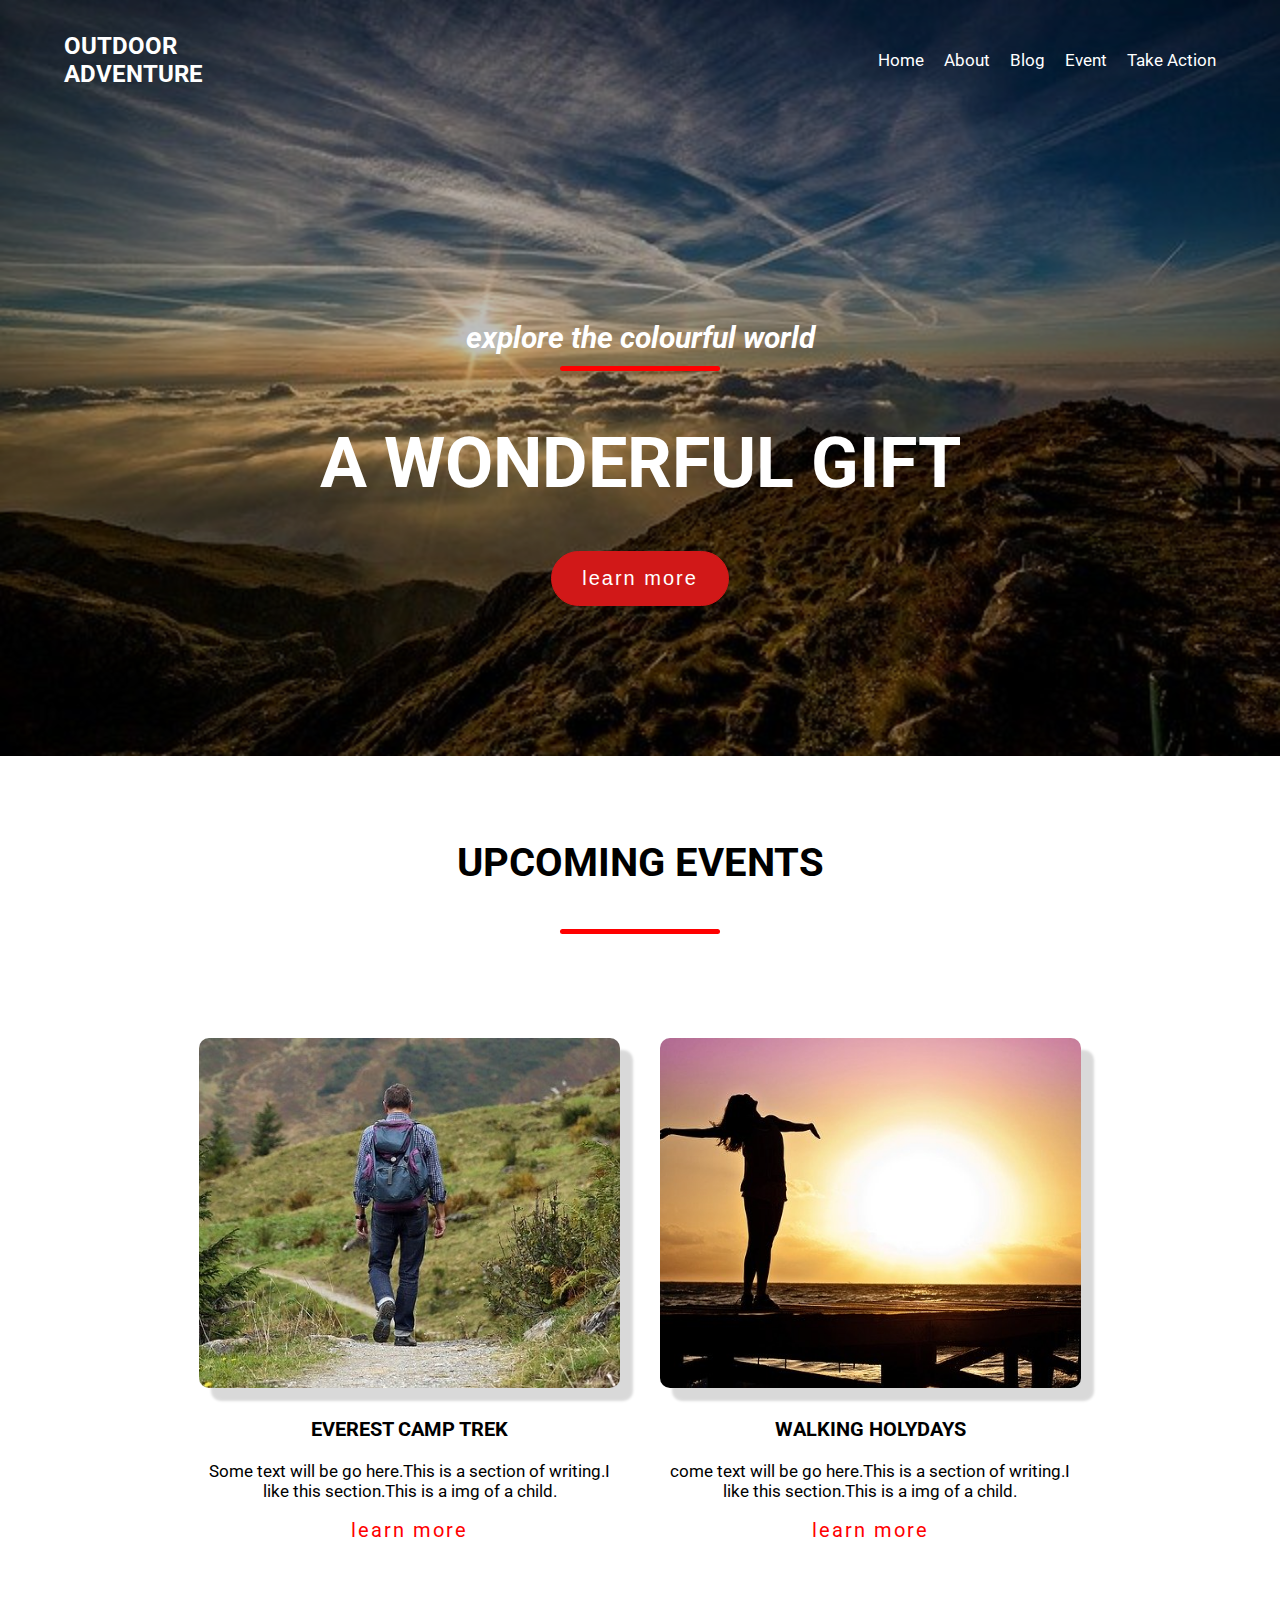
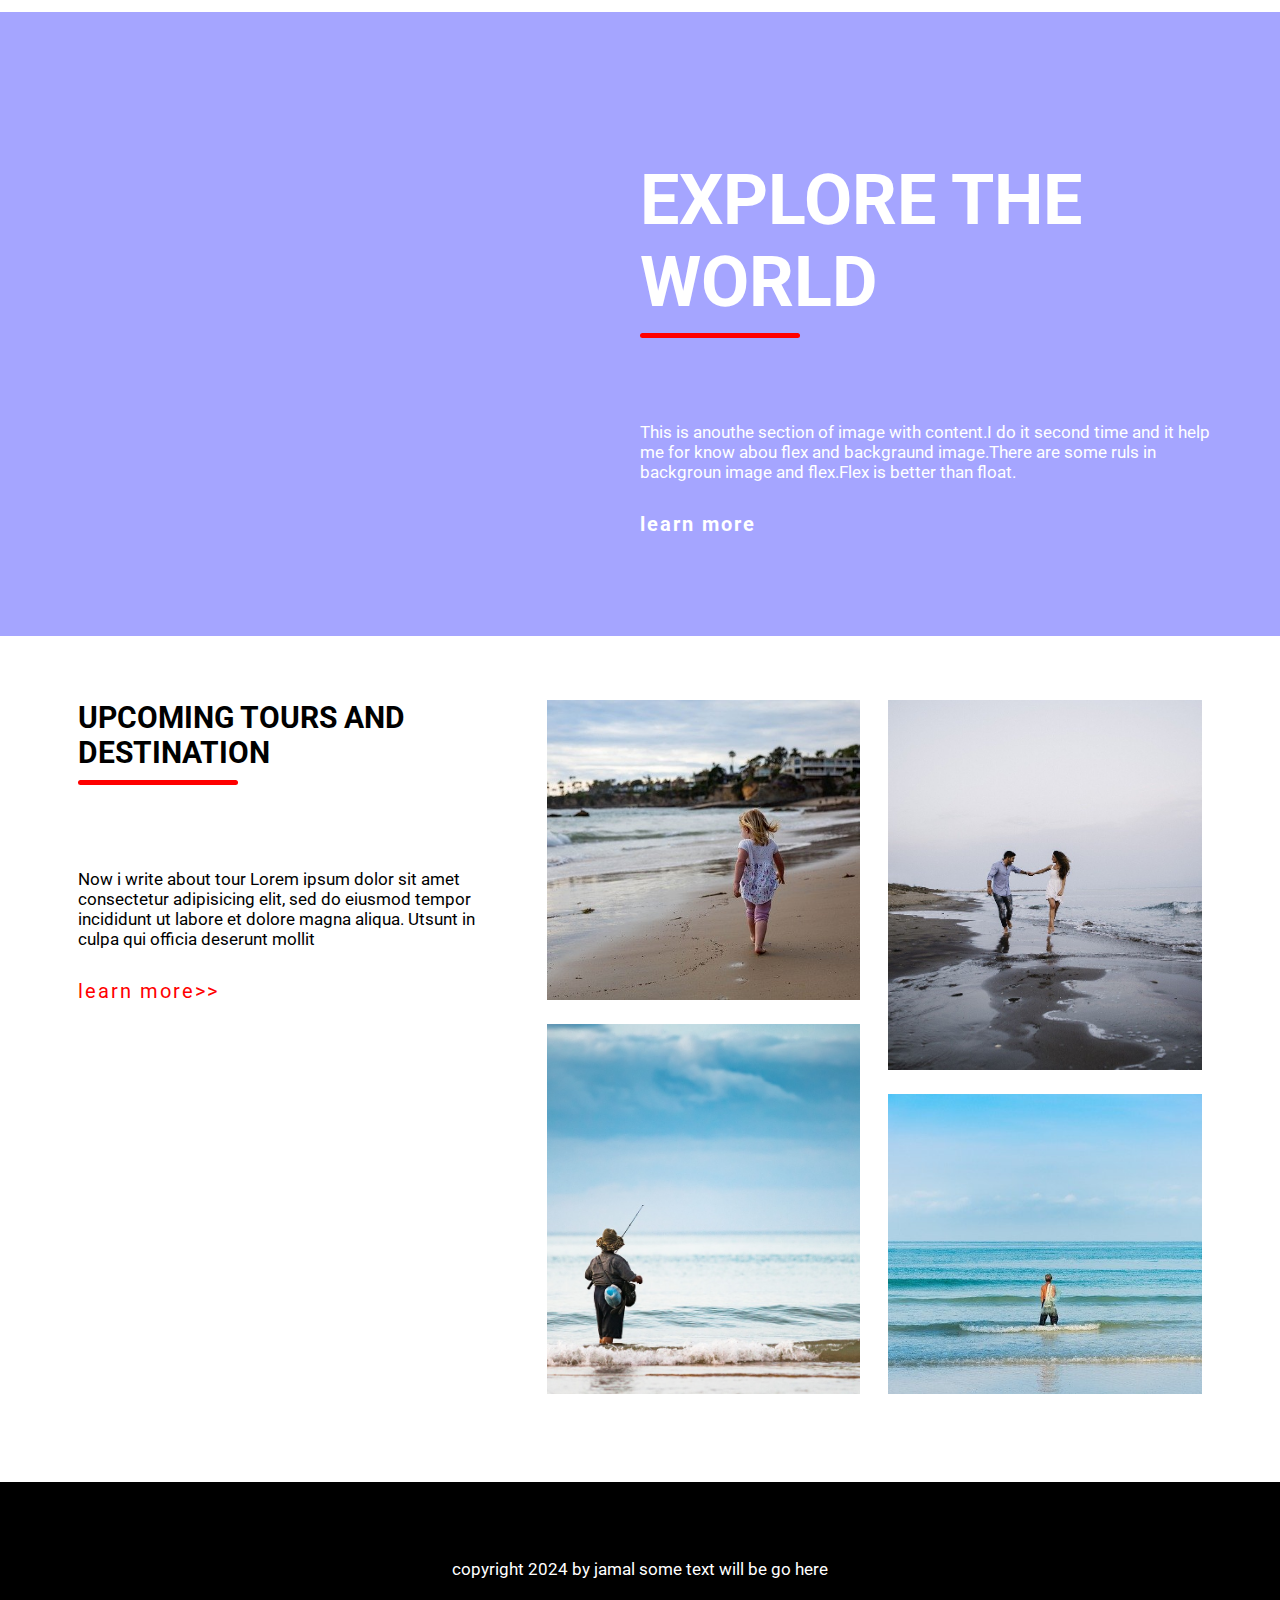
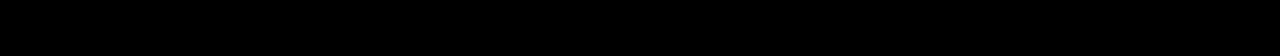
<file: index.html>
<!DOCTYPE html>
<html lang="en">
<head>
    <meta charset="UTF-8">
    <meta name="viewport" content="width=device-width, initial-scale=1.0">
    <link rel="shortcut icon" href="images/dawn.jpg" type="image/x-icon">
    <link rel="stylesheet" href="./css/syle.css">
    <title>adventure 2</title>
</head>
<body>
    <header>
        <nav class="container">
            <div>
                <h4> OUTDOOR <br> <span>ADVENTURE</span></h4>
            </div>
            <ul>
                <li><a href="./index.html">home</a></li>
                <li><a href="./about.html">about</a></li>
                <li><a href="./Blog.html">Blog</a></li>
                <li><a href="#event">event</a></li>
                <li><a href="#take-action">take action</a></li>
            </ul>
        </nav>

        <!-- banner section -->
        <div class="banner">
            <h3>explore the colourful world</h3>
            <span></span>
             <h1>A WONDERFUL GIFT</h1>
             <button>learn more</button>
        </div>
    
    </header>

    <!-- upcomin event section-->

    <section id="event" class="event-main">
        <div class="container">
            <h2>UPCOMING EVENTS</h2>
            <SPAN></SPAN>
            <div class="event">
                <div class="event-box">
                    <img src="./images/wanderer.jpg" alt="">
                     <h4>EVEREST CAMP TREK</h4>
                     <P>Some text will be go here.This is a section of writing.I like this section.This is a img of a child.</P>
                     <a href="#">learn more</a>
                </div>
                <div class="event-box">
                    <img class="event-img-mobile" src="./images/woman.jpg" alt="">
                    <h4>WALKING HOLYDAYS</h4>
                    <P>come text will be go here.This is a section of writing.I like this section.This is a img of a child.</P>
                    <a href="#">learn more</a>
                </div>
            </div>
        </div>
    </section>

    <!--explore the world-->
    <section class="explore-section">
        <div class="container">
            <div class="explore-main">
                <div class="explore"></div>
                <div class="explore">
                    <h1>EXPLORE THE WORLD</h1>
                    <span></span>
                    <p>This is anouthe section of image with content.I do it second time and it help me for know abou flex and backgraund image.There are some ruls in backgroun image and flex.Flex is better than float.</p>
                    <a href="">learn more</a>
                </div>
            </div>
        </div>
     </section>



     <!-- tours and destination-->
    
      <section id="take-action">
        <div class="container">
         <div class="tours-main">
           <div class="tour">
            <h3>UPCOMING TOURS AND DESTINATION
            </h3>
            <span></span>
            <P>Now i write about tour Lorem ipsum dolor sit amet consectetur adipisicing elit, sed do eiusmod tempor incididunt ut labore et dolore magna aliqua. Utsunt in culpa qui officia deserunt mollit</P>
            <a href="#">learn more>></a>
           </div>
           <div class="tour">
            <img class="small" src="./images/child.jpg" alt="child">
            <img class="large" src="./images/fisherman.jpg" alt="child">
            
           </div>
           <div class="tour">
            <img class="large" src="./images/sea.jpg" alt="child">
            <img class="small" src="./images/fishermannet.jpg" alt="child">
           </div> 
         </div>
        </div>
      </section>

        <!-- scropt to top back button-->
        <button onclick="topFunction()" id="myBtn" title="Go to top">top</button>

      <footer>
         <div class="container">
           <div>
              <div>

                <i class="fa-brands fa-twitter"></i>
              </div>
            <p>copyright 2024 by jamal some text will be go here</p>
           </div> 
        </div>
      </footer> 


      <script>
        // Get the button
        let mybutton = document.getElementById("myBtn");
        
        // When the user scrolls down 20px from the top of the document, show the button
        window.onscroll = function() {scrollFunction()};
        
        function scrollFunction() {
          if (document.body.scrollTop > 20 || document.documentElement.scrollTop > 20) {
            mybutton.style.display = "block";
          } else {
            mybutton.style.display = "none";
          }
        }
        
        // When the user clicks on the button, scroll to the top of the document
        function topFunction() {
          document.body.scrollTop = 0;
          document.documentElement.scrollTop = 0;
        }
        </script>     
        
         
</body>
</html>
</file>
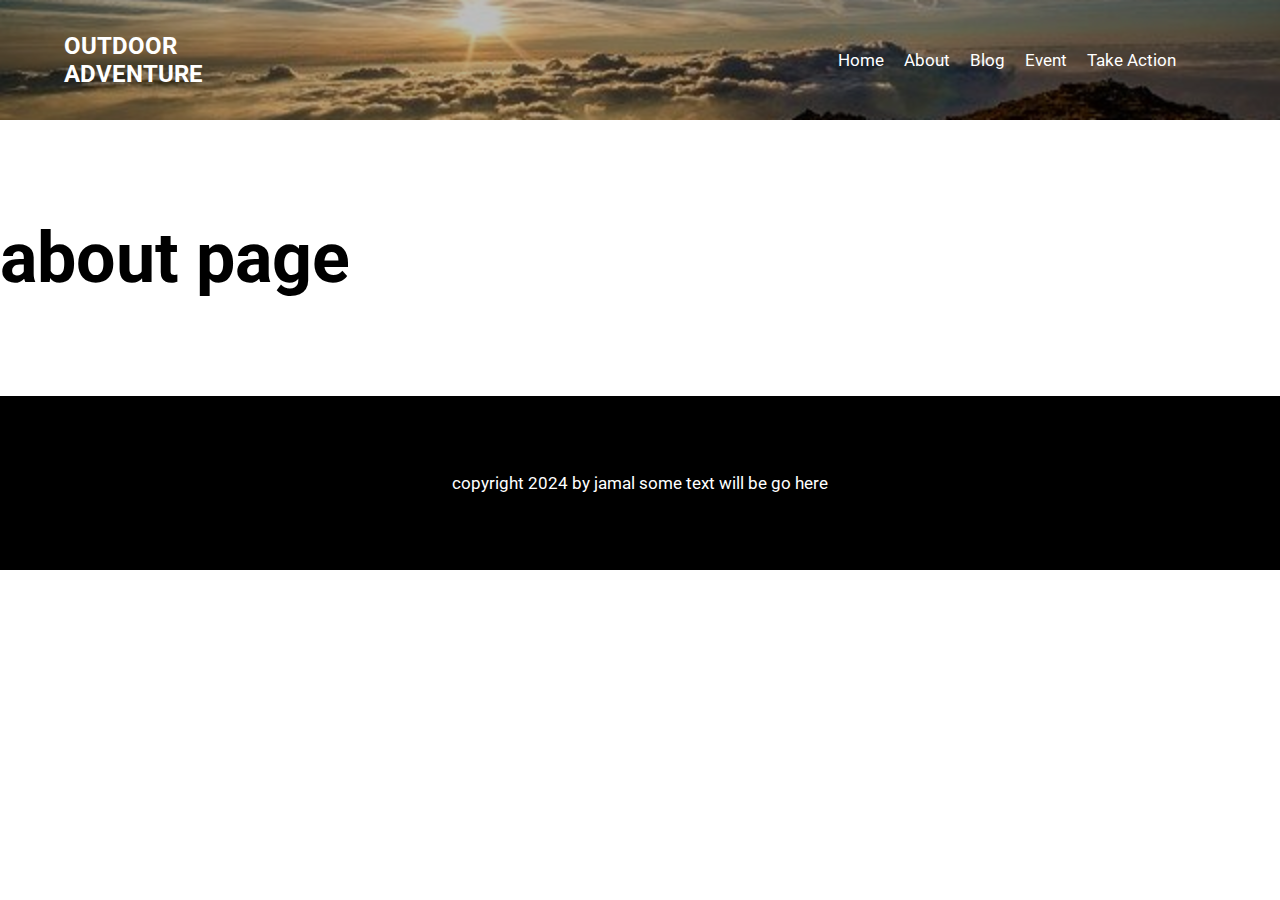
<file: about.html>
<!DOCTYPE html>
<html lang="en">
<head>
    <meta charset="UTF-8">
    <meta name="viewport" content="width=device-width, initial-scale=1.0">
    <link rel="shortcut icon" href="images/dawn.jpg" type="image/x-icon">
    <link rel="stylesheet" href="./css/syle.css">
    <title>adventure 2</title>
</head>
<body>
    <header>
        <nav class="container">
            <div>
                <h4> OUTDOOR <br> <span>ADVENTURE</span></h4>
            </div>
            <ul>
                <li><a href="./index.html">home</a></li>
                <li><a href="./about.html">about</a></li>
                <li><a href="Blog.html">Blog</a></li>
                <li><a href="./index.html#event">event</a></li>
                <li><a href="index.html#take-action">take action</a></li>
            <ul>
        </nav>

        
        
    
    </header>

    <section>
        <h1>about page</h1>
    </section>

   

    

     


      <footer>
        <div class="container">
           <div>
              <div>

                <i class="fa-brands fa-twitter"></i>
              </div>
            <p>copyright 2024 by jamal some text will be go here</p>
           </div> 
        </div>
      </footer>


        
        
         
</body>
</html>
</file>
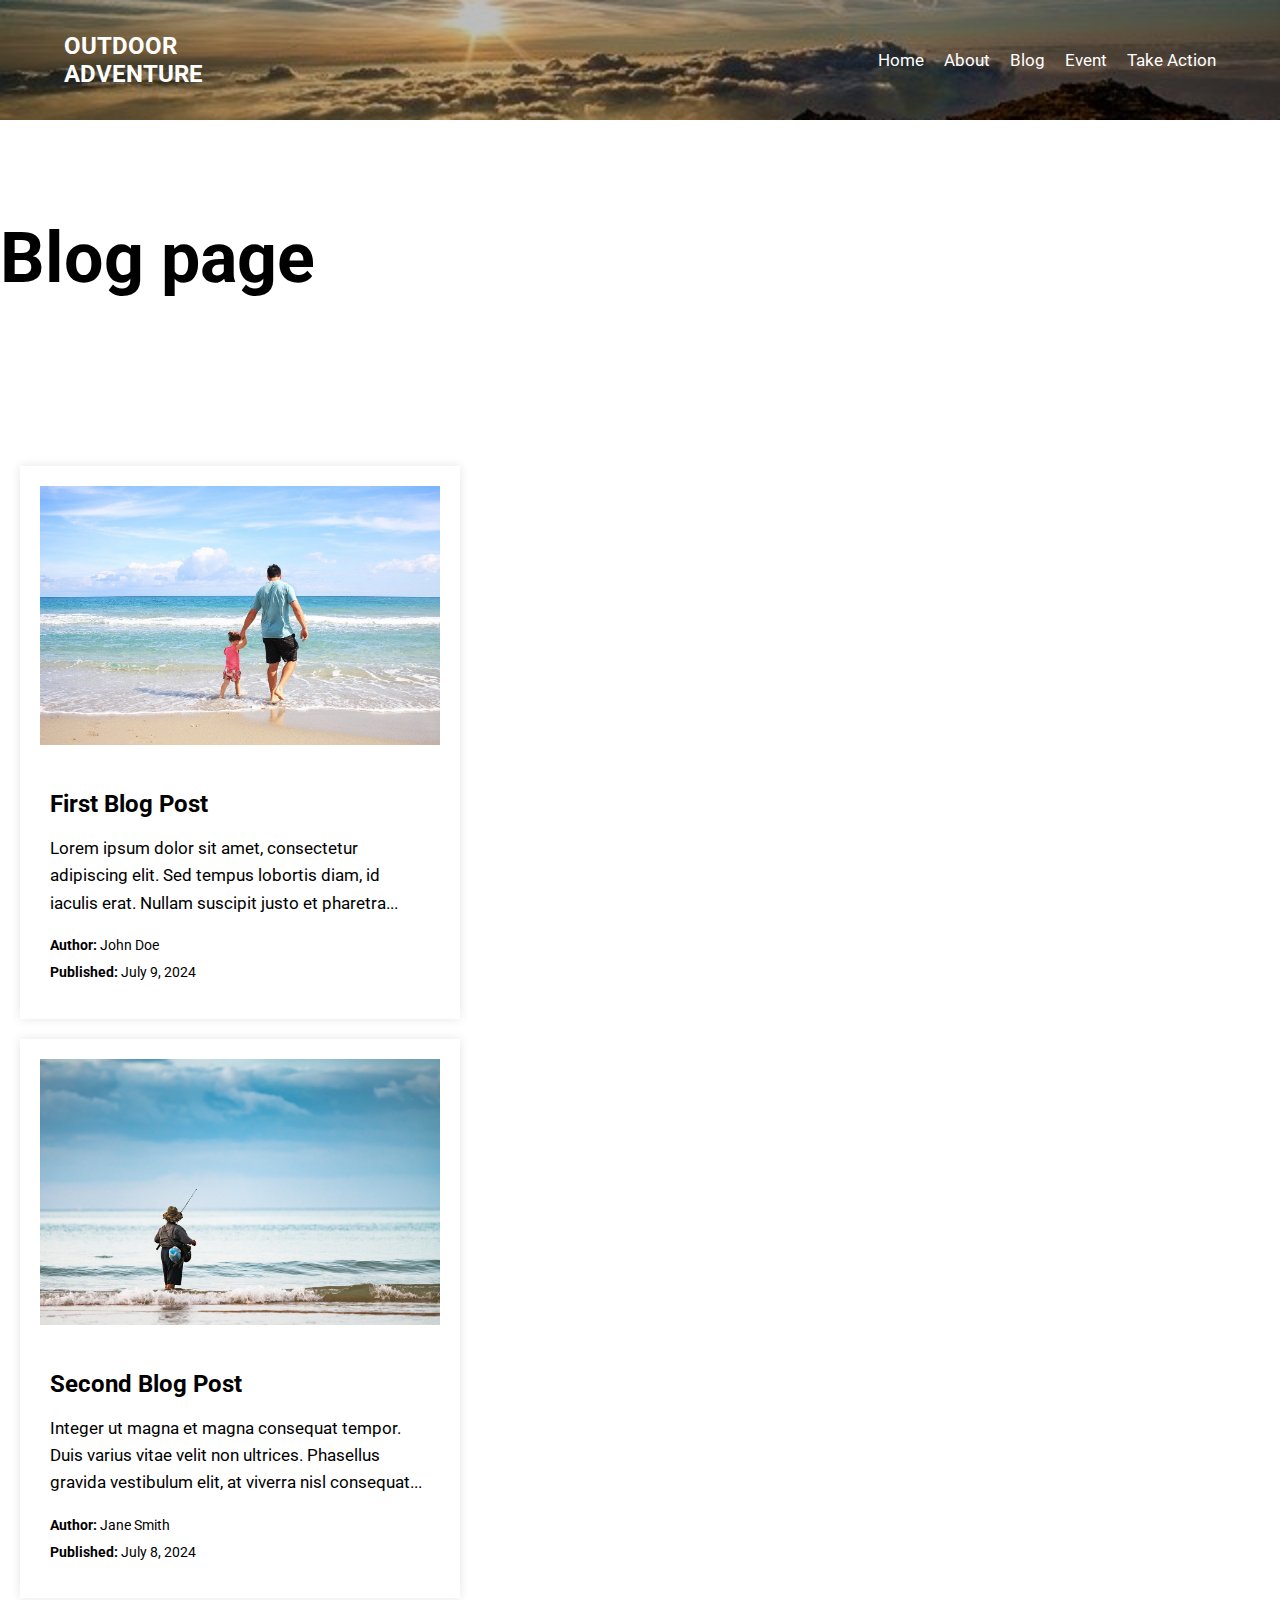
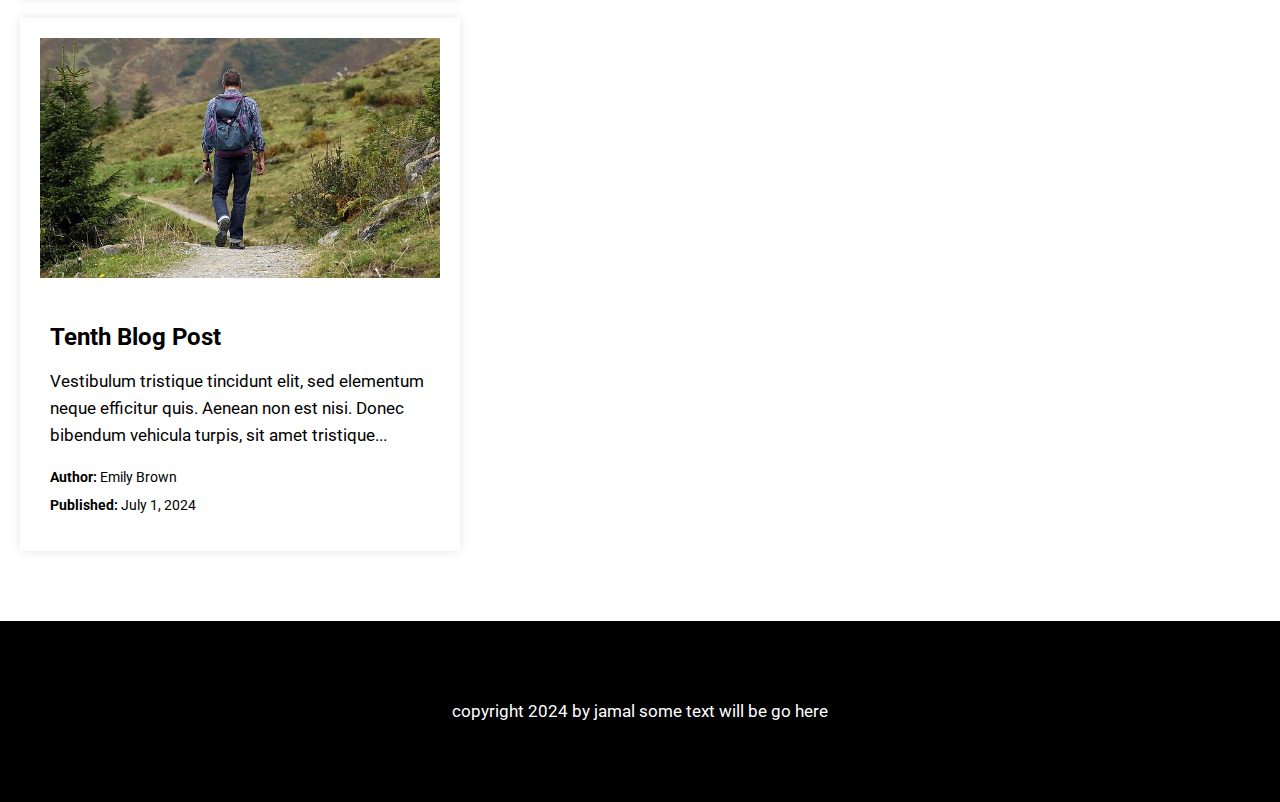
<file: Blog.html>
<!DOCTYPE html>
<html lang="en">
<head>
    <meta charset="UTF-8">
    <meta name="viewport" content="width=device-width, initial-scale=1.0">
    <link rel="shortcut icon" href="images/dawn.jpg" type="image/x-icon">
    <link rel="stylesheet" href="./css/syle.css">
    <link rel="stylesheet" href="./css/Blog.css">
    <title>adventure 2</title>
</head>
<body>
    <header>
        <nav class="container">
            <div>
                <h4> OUTDOOR <br> <span>ADVENTURE</span></h4>
            </div>
            <ul>
                <li><a href="./index.html">home</a></li>
                <li><a href="./about.html">about</a></li>
                <li><a href="./Blog.html">Blog</a></li>
                <li><a href="index.html#event">event</a></li>
                <li><a href="index.html#take-action">take action</a></li>
            </ul>
        </nav>

        
        
    
    </header>

    <section>
        <h1>Blog page</h1>
    </section>

    <section>
            <div class="blog-post">
                <img src="./images/448717269_1005254391205171_4531953880843977350_n.jpg" alt="Blog Image">
                <div class="content">
                    <h2>First Blog Post</h2>
                    <p>Lorem ipsum dolor sit amet, consectetur adipiscing elit. Sed tempus lobortis diam, id iaculis erat. Nullam suscipit justo et pharetra...</p>
                    <div class="info">
                        <p><strong>Author:</strong> John Doe</p>
                        <p><strong>Published:</strong> July 9, 2024</p>
                    </div>
                </div>
            </div>
            
            <div class="blog-post">
                <img src="./images/fisherman.jpg" alt="Blog Image">
                <div class="content">
                    <h2>Second Blog Post</h2>
                    <p>Integer ut magna et magna consequat tempor. Duis varius vitae velit non ultrices. Phasellus gravida vestibulum elit, at viverra nisl consequat...</p>
                    <div class="info">
                        <p><strong>Author:</strong> Jane Smith</p>
                        <p><strong>Published:</strong> July 8, 2024</p>
                    </div>
                </div>
            </div>
            
            <!-- Repeat the above structure for more blog posts -->
            
            <div class="blog-post">
                <img src="./images/wanderer.jpg" alt="Blog  Image">
                <div class="content">
                    <h2>Tenth Blog Post</h2>
                    <p>Vestibulum tristique tincidunt elit, sed elementum neque efficitur quis. Aenean non est nisi. Donec bibendum vehicula turpis, sit amet tristique...</p>
                    <div class="info">
                        <p><strong>Author:</strong> Emily Brown</p>
                        <p><strong>Published:</strong> July 1, 2024</p>
                    </div>
                </div>
            </div>
        </div>
    </section>

   

    

     


      <footer>
        <div class="container">
           <div>
              <div>

                <i class="fa-brands fa-twitter"></i>
              </div>
            <p>copyright 2024 by jamal some text will be go here</p>
           </div> 
        </div>
      </footer>


        
        
         
</body>
</html>
</file>
<file: css/syle.css>
@import url('https://fonts.googleapis.com/css2?family=Roboto:wght@400;500;700;900&display=swap');

html{
    scroll-behavior: smooth;
}

body{
    margin: 0;
    padding: 0;
    -webkit-box-sizing: border-box;
            box-sizing: border-box;
    font-size: 17px;
    font-family: "Roboto", sans-serif;

}
img{
    width: 100%;
}



.container{
    width: 90%;
    margin: auto;
}
section{
    padding: 50px 0;
}
h1{
    font-size: 70px;
    
}
h2{
    font-size: 40px;
    
}

h3{
    font-size: 30px;
    
}






header{
    background-image: url(../images/dawn.jpg);
    background-repeat: no-repeat;
    background-size: cover;
    background-position: center;
    background-blend-mode: multiply;
    background-color: #00000041;
}
nav{
    display: -webkit-box;
    display: -ms-flexbox;
    display: flex;
    -webkit-box-pack: justify;
        -ms-flex-pack: justify;
            justify-content: space-between;
    -webkit-box-align: center;
        -ms-flex-align: center;
            align-items: center;
    

}
nav h4{
   color: white; 
   font-size: 24px;
}
nav h4 span{
   font-weight: 100px;
   height: 0px;
   width: 0px;
   background-color: rgba(255, 0, 0, 0);
   
}


nav ul{
    list-style: none;
    display: -webkit-box;
    display: -ms-flexbox;
    display: flex;
    
}
nav ul li{
    margin: 0 0 0 20px;
    color: white;
    text-transform: capitalize;
}
nav ul li a{
    text-decoration: none;
    text-transform: capitalize;
    color: white;
    font-weight: 600px;
    font-size: 17px;

}


/*=====banner section====*/
.banner{
    padding: 200px 0 150px;
    text-align: center;
    color: white;
}
.banner h3{
   font-style: italic;
    margin: 0;
}
 .banner span{
    display: inline-block;
    height: 5px;
    width: 160px;
    background-color: red;
    border-radius: 10px;
    
}
.banner h1{}
    

.banner button{
    background-color: #d11818;
    color: white;
    padding: 15px 30px;
    font-size: 20px;
    letter-spacing: 2px;
    border: 1px solid #d11818;
    border-radius: 35px;
    -webkit-transition: all 0.3s linear;
    -o-transition: all 0.3s linear;
    transition: all 0.3s linear;
    
}
.banner button:hover{
    background-color: #d1181800;
    letter-spacing: 3px;
}
/* upcoimg events */

.event-main{
    text-align: center;
}

.event-main span{
    background-color: red;
    height: 5px;
    width: 160px;
    display: inline-block;
    border-radius: 10px;
    margin: 10px 0 50px 0;
}
.event{
    display: -webkit-box;
    display: -ms-flexbox;
    display: flex;
    width: 80%;
    margin:30px auto 0;
}
.event-box{
    width: 50%;
    margin: 20px;
}
.event-box img{
    height: 350px;
    -o-object-fit: cover;
       object-fit: cover;
    border-radius: 10px;
    -webkit-box-shadow:rgb(0, 0, 0,  0.15)12.95px 12.95px 2.6px;
            box-shadow:rgb(0, 0, 0,  0.15)12.95px 12.95px 2.6px;
}
.event-box h4{
    font-size: 20px;
    margin: 25px 0 20px 0;
}
.event-box p{}
.event-box a{
    color: red;
    text-decoration: none;
    letter-spacing: 2px;
    font-size: 20px;
}

/* explore the world */
.explore-section{
    background-image:url(../images/448717269_1005254391205171_4531953880843977350_n.jpg);
    background-repeat: no-repeat;
    background-size: cover;
    background-position: center;
    background-blend-mode: multiply;
    background-color:#0000ff5a; 
    color: white;
    background-attachment: fixed;
}
.explore-main{
    display: -webkit-box;
    display: -ms-flexbox;
    display: flex;
    padding: 50px 0;
}
.explore{
    width: 50%;
}
.explore h1{
    margin-bottom: 0;
}
.explore span{
    background-color: red;
    height: 5px;
    width: 160px;
    display: inline-block;
    border-radius: 10px;
    margin: 10px 0 50px 0;
}
.explore p{
    margin: 30px 0;
}
.explore a{
    color: white;
    text-decoration: none;
    letter-spacing: 2px;
    font-size: 20px;
    font-weight: bold;
}
/* tours & destination*/
.tours-main{
    display: -webkit-box;
    display: -ms-flexbox;
    display: flex;
}
.tour{
    padding: 14px;
}
.tour h3{
    margin: 0;
}
.tour p{
    margin: 30px 0;
}
.tour a{
    color: red;
    text-decoration: none;
    letter-spacing: 2px;
    font-size: 20px;
}
.tour img{}
.small{
    height: 300px;
    -o-object-fit: cover;
       object-fit: cover;
    margin:0 0 20px 0;
}
.large{
    height: 370px;
    -o-object-fit: cover;
       object-fit: cover;
    margin: 0 0 20px 0;
}
.tour span{
    background-color: red;
    height: 5px;
    width: 160px;
    display: inline-block;
    border-radius: 10px;
    margin: 10px 0 50px 0;
}

/* footer */
footer{
    background-color: black;
    color: white;
    padding: 60px 0;
    text-align: center;
}

/*=========scroll bar start===*/

/* width */
::-webkit-scrollbar {
    width: 14px;
  }
  
  /* Track */
  ::-webkit-scrollbar-track {
    -webkit-box-shadow: inset 0 0 4px lime;
            box-shadow: inset 0 0 4px lime; 
    border-radius: 10px;
  }
   
  /* Handle */
  ::-webkit-scrollbar-thumb {
    background: rgba(128, 128, 128, 0.304); 
    border-radius: 10px;
  }
  
  /* Handle on hover */
  ::-webkit-scrollbar-thumb:hover {
    background: rgba(128, 128, 128, 0.212);
  } 
 /*=========scroll bar end ===*/

  /* small phone, medium phone and large phone = 0 =>600px and down */
  @media only screen and (max-width:600px){
    .container{
        width: 96%;
    }
    section{
        padding: 40px 0;
    }
    
    h1{
        font-size: 30px;
        
    }
    h2{
        font-size: 25px;
        
    }
    
    h3{
        font-size: 20px;
        
    }
    
     header{
        
    }
    nav{
        display: block;
        
    }    
    nav h4{
       font-size: 20px;
       margin: 0;
       text-align: center;
       padding: 10px 0 0 0;
       
    }
    nav h4 span{
    width: 100%;
      
    }
    nav ul{
        padding: 0;
        display: flex;
        justify-content: center;
    }
    nav ul li{
        margin: 0 5px  10px 5px;
        
    }
    nav ul li a{
        font-size: 16px;
        text-align: center;
    }


    
    /*=====banner section====*/
.banner{
    padding: 60px 0 70px;
    text-align: center;
    color: white;
}
.banner h3{
   font-style: italic;
    margin: 0;
}
 .banner span{
    display: inline-block;
    height: 3px;
    width: 120px;
    border-radius: 10px;
    
}

   .banner button{
    
    padding: 12px 22px;
    font-size: 18px;
    letter-spacing: 1px;
}    
    


/* upcoimg events */

.event{
    
    
    width: 90%;
    margin: 30px auto 0;
}
.event-box{
    width: 50%;
    margin: 0px auto;
}

.event-box img{
    height: 320px;
}   
.event-img-mobile{
    margin-top: 50px;
}
/* explore the world */

.explore-main{
    
 display: block;
    
}
.explore{
    width: 100%;
}


.explore p{
    margin: 30px 0;
}
.explore a{
    
    font-size: 18px;
    
}
/* tours & destination*/
.tours-main{
    display: block;
    
}
.tour{
    padding: 10px;
}
.tour h3{
    margin: 0;
}
.tour p{
    margin: 20px 0;
}
.tour a{}
.tour img{}
.small{
    height: 300px;
    margin:0 0 10px 0;
}
.large{
    height: 300px;
    margin: 0 0 20px 0;
}
footer{
   padding: 30px 0;
}

  }

/* tab device media query */
@media only screen and (min-width:601px) and (max-width:768px){
    .container{
        width: 100%;
    }
    section{
        padding: 60px 0;
    }

    h1{
        font-size: 40px;
        
    }
    h2{
        font-size: 30px;
        
    }
    
    h3{
        font-size: 25px;
        
    }
    
     header{
        
    }
    
    nav h4{
       font-size: 25px;
       margin: 0;
       text-align: left;
       padding: 15px;
       
    }
    
    nav ul{
        padding: 0;
        display: flex;
        justify-content: center;
    }
    nav ul li{
        margin: 0 15px  10px 5px;
        
    }
    nav ul li a{
        font-size: 18px;
        
    
    }
    /*=====banner section====*/
.banner{
    padding: 100px 0 110px;
    text-align: center;
    color: white;
}

 .banner span{
    height: 4px;
    width: 140px;
    
    
}

   .banner button{
    
    padding: 15px 30px;
    font-size: 18px;
    letter-spacing: 2px;
}    
    


/* upcoimg events */


.event-main span{
    background-color: red;
    height: 5px;
    width: 160px;
    display: inline-block;
    border-radius: 10px;
    margin: 10px 0 50px 0;
}
.event{
   
    width: 90%;
    
}
.event-box{
    width: 50%;
    margin: 15px;
}
.event-box img{
    height: 320px;
    
}


/* explore the world */

.explore-main{
    
 display: block;
    
}
.explore{
    width: 80%;
    margin: auto;
}


.explore p{
    margin: 40px 0;
}

    

/* tours & destination*/

.tour{
    padding: 12px;
}
.tour h3{
    margin: 0;
}
.tour p{
    margin: 20px 0;
}
.tour a{}
.tour img{}
.small{
    height: 300px;
    margin:0 0 10px 0;
}
.large{
    height: 310px;
    margin: 0 0 20px 0;
}
footer{
   padding: 30px 0;
}
  
}

/* small laptop *square monitor */
@media only screen and (min-width:769) and (max-width:1024px){
   h1{
    font-size:50px ;
}   
   h2{
    font-size: 35px;
}
   h3{
    font-size: 25px;
}


    
}
@media only screen and (min-width:1440px) and (max-width:1440px){
    h1{
        font-size:10px ;
    }   
      
}
#myBtn {
    display: none;
    position: fixed;
    bottom: 20px;
    right: 30px;
    z-index: 99;
    font-size: 18px;
    border: none;
    outline: none;
    background-color: red;
    color: white;
    cursor: pointer;
    padding: 15px;
    border-radius: 35px;
  }
  
  #myBtn:hover {
    background-color: #555;
  }
</file>
<file: css/Blog.css>
.blog-post {
    max-width: 400px;
    background-color: #fff;
    margin: 20px;
    box-shadow: 0 0 10px rgba(0,0,0,0.1);
    padding: 20px;
}

img {
    max-width: 100%;
    height: auto;
    display: block;
    margin-bottom: 15px;
}

.content {
    padding: 10px;
}

h2 {
    font-size: 24px;
    margin-bottom: 10px;
}

p {
    line-height: 1.6;
}

.info {
    margin-top: 15px;
}

.info p {
    margin: 5px 0;
    font-size: 14px;
}

.info strong {
    font-weight: bold;
}
</file>
